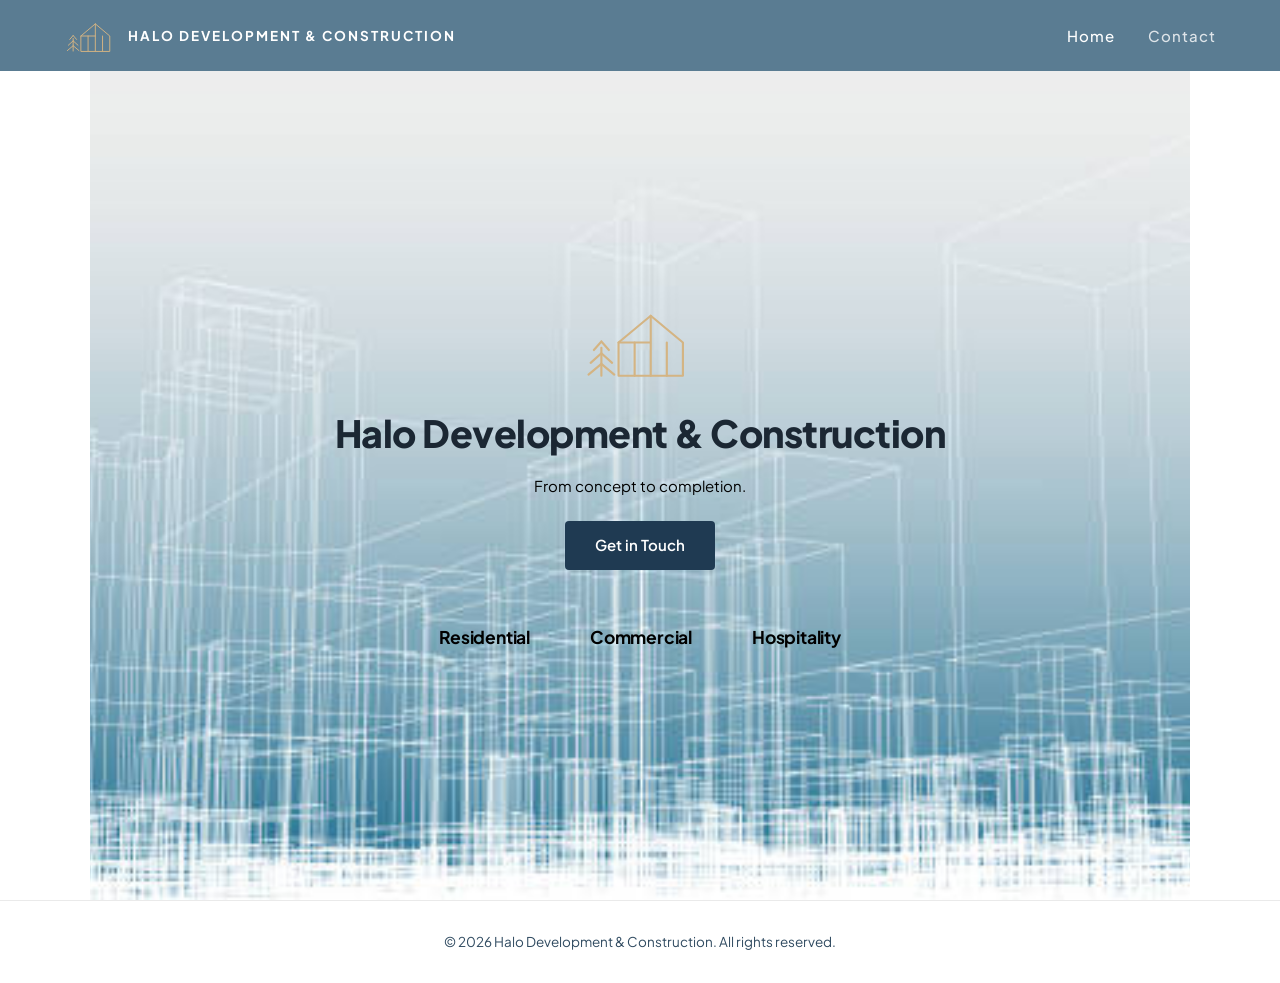
<file: index.html>
<!DOCTYPE html>
<html lang="en">
<head>
  <meta charset="UTF-8" />
  <meta name="viewport" content="width=device-width, initial-scale=1.0" />
  <title>Halo Development & Construction</title>
  <link rel="preconnect" href="https://fonts.googleapis.com" />
  <link rel="preconnect" href="https://fonts.gstatic.com" crossorigin />
  <link href="https://fonts.googleapis.com/css2?family=Plus+Jakarta+Sans:wght@400;500;600;700;800&display=swap" rel="stylesheet" />
  <link rel="stylesheet" href="styles.css" />
</head>
<body>
  <header>
    <div class="logo"><img src="assets/logo.svg" alt="Halo Development & Construction logo" /> Halo Development & Construction</div>
    <nav>
      <a href="index.html" class="active">Home</a>
      <a href="contact.html">Contact</a>
    </nav>
  </header>

  <section class="hero">
    <img class="hero-logo" src="assets/logo.svg" alt="Halo Development & Construction logo" />
    <h1>Halo Development & Construction</h1>
    <p>From concept to completion.</p>
    <a href="contact.html" class="btn">Get in Touch</a>
    <div class="services-grid">
      <div class="service-card">
        <h3>Residential</h3>
      </div>
      <div class="service-card">
        <h3>Commercial</h3>
      </div>
      <div class="service-card">
        <h3>Hospitality</h3>
      </div>
    </div>
  </section>

  <footer>
    &copy; 2026 Halo Development & Construction. All rights reserved.
  </footer>
</body>
</html>
</file>
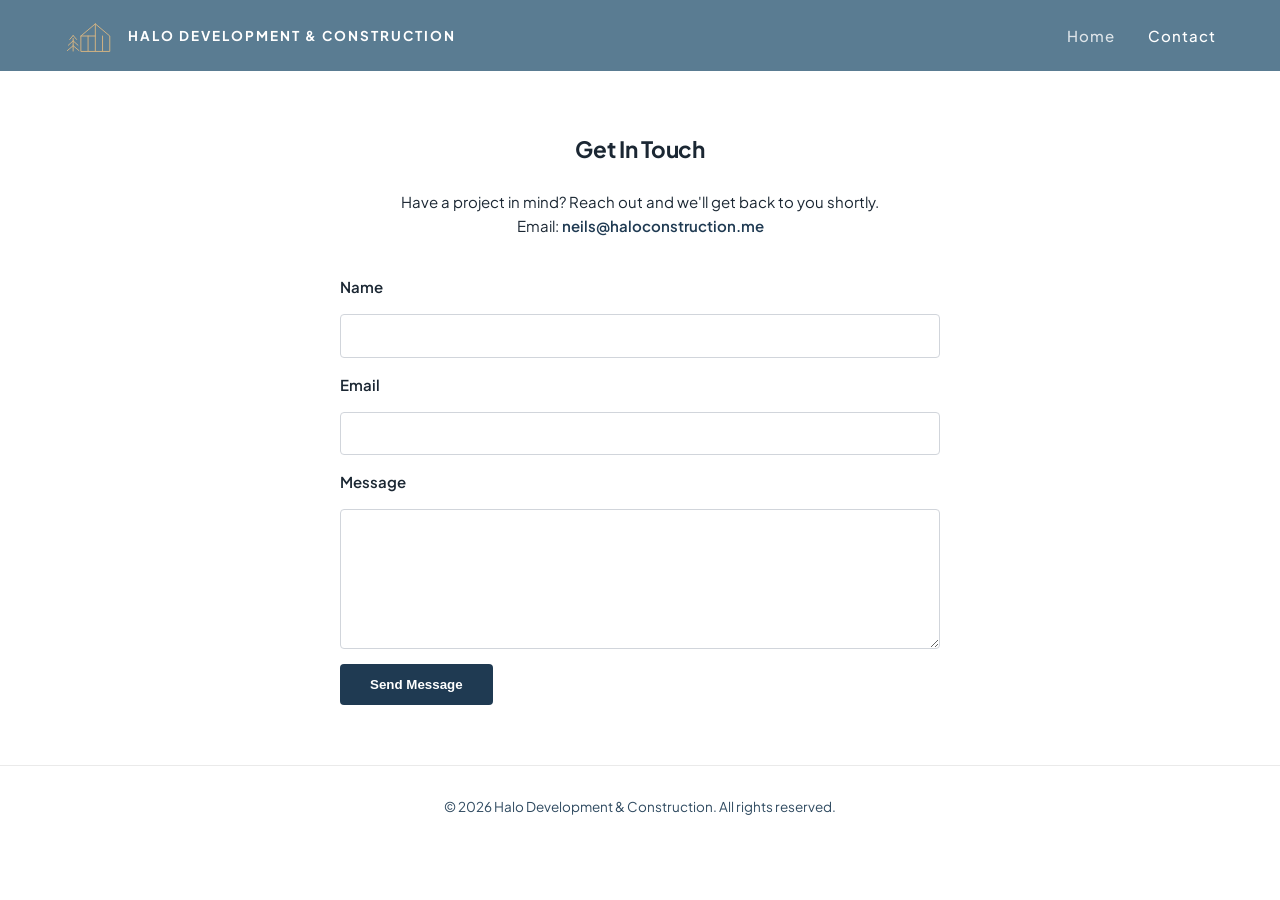
<file: contact.html>
<!DOCTYPE html>
<html lang="en">
<head>
  <meta charset="UTF-8" />
  <meta name="viewport" content="width=device-width, initial-scale=1.0" />
  <title>Contact | Halo Development & Construction</title>
  <link rel="preconnect" href="https://fonts.googleapis.com" />
  <link rel="preconnect" href="https://fonts.gstatic.com" crossorigin />
  <link href="https://fonts.googleapis.com/css2?family=Plus+Jakarta+Sans:wght@400;500;600;700;800&display=swap" rel="stylesheet" />
  <link rel="stylesheet" href="styles.css" />
</head>
<body>
  <header>
    <div class="logo"><img src="assets/logo.svg" alt="Halo Development & Construction logo" /> Halo Development & Construction</div>
    <nav>
      <a href="index.html">Home</a>
      <a href="contact.html" class="active">Contact</a>
    </nav>
  </header>

  <section>
    <h2>Get In Touch</h2>
    <div class="contact-info">
      <p>Have a project in mind? Reach out and we'll get back to you shortly.</p>
      <p>Email: <a href="mailto:neils@haloconstruction.me">neils@haloconstruction.me</a></p>
    </div>

    <form action="https://formspree.io/f/YOUR_FORM_ID" method="POST">
      <label for="name">Name</label>
      <input type="text" id="name" name="name" required />

      <label for="email">Email</label>
      <input type="email" id="email" name="email" required />

      <label for="message">Message</label>
      <textarea id="message" name="message" required></textarea>

      <button type="submit" class="btn">Send Message</button>
    </form>
  </section>

  <footer>
    &copy; 2026 Halo Development & Construction. All rights reserved.
  </footer>
</body>
</html>
</file>
<file: styles.css>
:root {
  --navy: #1b2733;
  --sage: #5a7c92;
  --gold: #1f3a52;
  --light: #f5f6f7;
  --gray: #2f4a60;
}

* {
  box-sizing: border-box;
  margin: 0;
  padding: 0;
}

html {
  font-size: 15px;
}

body {
  font-family: 'Plus Jakarta Sans', 'Helvetica Neue', Helvetica, Arial, sans-serif;
  color: var(--navy);
  line-height: 1.6;
  background: #fff;
}

a {
  color: inherit;
}

/* Header */
header {
  display: flex;
  align-items: center;
  justify-content: space-between;
  padding: 1.25rem 5%;
  background: var(--sage);
}

.logo {
  display: flex;
  align-items: center;
  gap: 0.75rem;
  font-size: 0.9rem;
  font-weight: 700;
  letter-spacing: 2px;
  color: #fff;
  text-transform: uppercase;
}

.logo img {
  height: 2.25rem;
  width: auto;
}

nav a {
  margin-left: 2rem;
  text-decoration: none;
  font-weight: 500;
  letter-spacing: 1px;
  color: #fff;
  opacity: 0.8;
  transition: opacity 0.2s;
}

nav a:hover,
nav a.active {
  opacity: 1;
}

/* Hero */
.hero {
  background-color: #fff;
  background-image: url('assets/hero-bg.jpg');
  background-size: cover;
  background-position: center;
  background-repeat: no-repeat;
  color: var(--navy);
  padding: 5rem 5%;
  min-height: calc(100vh - 4.75rem);
  display: flex;
  flex-direction: column;
  align-items: center;
  justify-content: center;
  text-align: center;
}

.hero h1 {
  font-size: 2.5rem;
  font-weight: 800;
  letter-spacing: -0.5px;
  margin-bottom: 0.75rem;
}

.hero p {
  font-size: 1rem;
  color: #000;
  max-width: 600px;
  margin: 0 auto 1.5rem;
}

.hero-logo {
  height: 5rem;
  width: auto;
  margin-bottom: 1.5rem;
}

.btn {
  display: inline-block;
  background: var(--gold);
  color: #fff;
  padding: 0.85rem 2rem;
  border-radius: 4px;
  text-decoration: none;
  font-weight: 600;
  transition: opacity 0.2s;
}

.btn:hover {
  opacity: 0.9;
}

/* Sections */
section {
  padding: 4rem 5%;
  max-width: 1100px;
  margin: 0 auto;
}

section h2 {
  font-size: 1.5rem;
  font-weight: 700;
  letter-spacing: -0.3px;
  margin-bottom: 1.5rem;
  text-align: center;
}

.services-grid {
  display: flex;
  flex-wrap: wrap;
  justify-content: center;
  gap: 2rem;
  margin-top: 2.5rem;
}

.service-card {
  text-align: center;
  padding: 1rem;
}

.service-card h3 {
  color: #000;
  font-weight: 700;
  letter-spacing: -0.2px;
}

/* Contact */
.contact-info {
  text-align: center;
  margin-bottom: 2.5rem;
}

.contact-info a {
  color: var(--gold);
  font-weight: 600;
  text-decoration: none;
}

form {
  max-width: 600px;
  margin: 0 auto;
  display: flex;
  flex-direction: column;
  gap: 1rem;
}

label {
  font-weight: 600;
}

input,
textarea {
  padding: 0.75rem;
  border: 1px solid #d1d5db;
  border-radius: 4px;
  font-family: inherit;
  font-size: 1rem;
}

textarea {
  min-height: 140px;
  resize: vertical;
}

form .btn {
  align-self: flex-start;
  border: none;
  cursor: pointer;
}

/* Footer */
footer {
  text-align: center;
  padding: 2rem 5%;
  color: var(--gray);
  border-top: 1px solid #eaeaea;
  font-size: 0.9rem;
}
</file>
